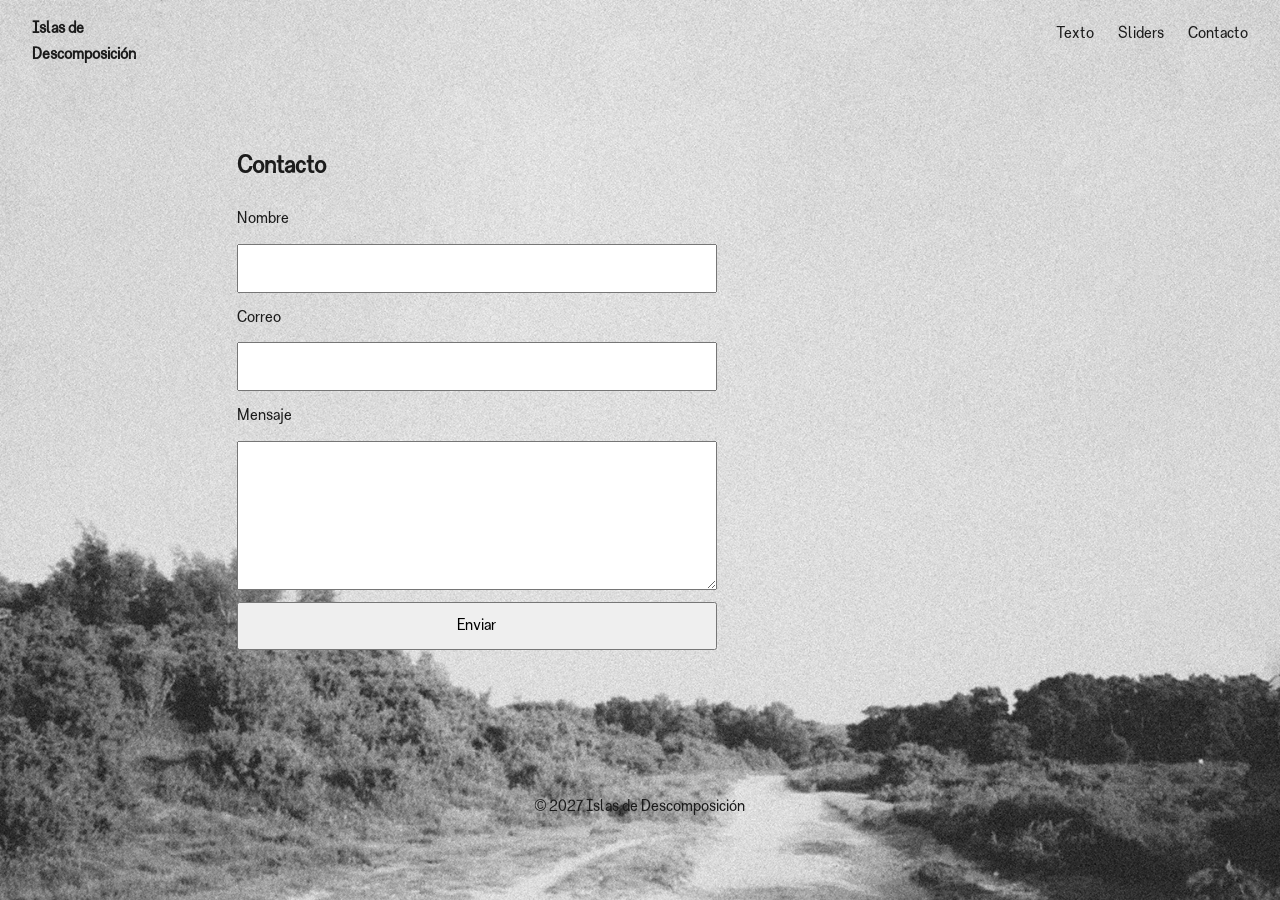
<file: contacto.html>
<!DOCTYPE html>
<html lang="es">
<head>
  <meta charset="UTF-8">
  <meta name="viewport" content="width=device-width, initial-scale=1">
  <title>Contacto — Islas de Descomposición</title>
  <link rel="stylesheet" href="css/styles.css">
</head>
<body>
  <header class="site-header">
    <a class="logo" href="index.html">Islas de Descomposición</a>
    <nav aria-label="Principal">
      <ul>
        <li><a href="index.html#texto">Texto</a></li>
        <li><a href="index.html#sliders">Sliders</a></li>
        <li><a href="contacto.html" aria-current="page">Contacto</a></li>
      </ul>
    </nav>
  </header>

  <main>
    <section class="contacto" aria-labelledby="contacto-title">
      <h1 id="contacto-title">Contacto</h1>
      <form action="#" method="post">
        <label for="nombre">Nombre</label>
        <input id="nombre" name="nombre" type="text" required>

        <label for="email">Correo</label>
        <input id="email" name="email" type="email" required>

        <label for="mensaje">Mensaje</label>
        <textarea id="mensaje" name="mensaje" rows="5" required></textarea>

        <button type="submit">Enviar</button>
      </form>
    </section>
  </main>

  <footer class="site-footer">
    <p>&copy; 2027 Islas de Descomposición</p>
  </footer>
</body>
</html>
</file>
<file: css/styles.css>
:root {
  --color-1: #1c1c1c;
  --color-2: #eaeaea;
  --section-gutter: clamp(3rem, 6vw, 7rem);
  --section-copy-width: 60ch;
  --section-title-size: clamp(2.5rem, 10vw, 8rem);
  --section-subtitle-size: clamp(1.5rem, 3vw, 2rem);
  --section-body-size: clamp(1.125rem, 1.8vw, 1.5rem);
  --section-body-line-height: 1.65;
}

*, *::before, *::after { box-sizing: border-box; }

/* Scrollbar custom: fondo negro, barra blanca, hover gris */
:root {
  --scrollbar-track: #000;
  --scrollbar-thumb: #fff;
  --scrollbar-thumb-hover: #808080;
  --scrollbar-size: 10px;
}

/* Firefox (no soporta ::-webkit-scrollbar ni hover en la barra) */
@supports not selector(::-webkit-scrollbar) {
  html {
    scrollbar-color: var(--scrollbar-thumb) var(--scrollbar-track);
  }
}

::-webkit-scrollbar {
  width: var(--scrollbar-size);
  height: var(--scrollbar-size);
}

::-webkit-scrollbar-track,
::-webkit-scrollbar-corner {
  background: var(--scrollbar-track);
}

::-webkit-scrollbar-thumb {
  background: var(--scrollbar-thumb);
  border-radius: 0;
}

::-webkit-scrollbar-thumb:hover,
::-webkit-scrollbar-thumb:active {
  background: var(--scrollbar-thumb-hover);
}

@font-face {
  font-family: 'Descompuesto';
  src: url('./Descompuesto-Regular.woff2') format('woff2');
}


body {
  margin: 0;
  font-family: 'Descompuesto', sans-serif;
  line-height: 1.6;
  color: #1b1b1b;
  background-image: url('../recursos/jpgs/back-1.jpg');
  background-repeat: repeat-x;
  background-size: auto 100vh;
  background-attachment:fixed;
}

.horizontal { background-image: none; }

.horizontal .scroll-background {
  position: fixed;
  inset: 0 auto 0 0;
  z-index: 0;
  display: flex;
  height: 100vh;
  pointer-events: none;
  will-change: transform;
}

.horizontal .scroll-background img {
  display: block;
  flex: 0 0 auto;
  height: 100%;
  max-width: none;
}

.horizontal .section-progress {
  position: fixed;
  left: 0;
  bottom: 2.25rem;
  z-index: 9;
  height: 20px;
  opacity: 0;
  visibility: hidden;
  pointer-events: none;
  will-change: transform, opacity;
  transition: opacity .7s ease, visibility 0s linear .7s;
}

.horizontal .section-progress.is-visible.is-scrolling {
  opacity: 1;
  visibility: visible;
  transition: opacity .7s ease, visibility 0s;
}

.section-progress__line {
  position: absolute;
  top: 50%;
  height: 2px;
  background: #fff;
  filter: drop-shadow(0 1px 2px rgba(0, 0, 0, .45));
  transform: translateY(-50%);
}

.section-progress__dot {
  position: absolute;
  top: 50%;
  width: 16px;
  height: 16px;
  border: 2px solid #fff;
  border-radius: 50%;
  background: #fff;
  box-shadow: 0 1px 3px rgba(0, 0, 0, .45);
  transform: translate(-50%, -50%);
  transition: transform .25s ease;
}

.section-progress__dot.is-current {
  transform: translate(-50%, -50%) scale(1.25);
}

.section-progress__walker {
  position: absolute;
  top: 50%;
  width: 80px;
  height: 100px;
  background: url('../recursos/pngs/Madre_Caminante-1.png') center / contain no-repeat;
  filter: drop-shadow(0 1px 3px rgba(0, 0, 0, .45));
  transform: translate(-50%, calc(-100% - 14px));
  animation: caminar 1.2s steps(1, end) infinite;
  animation-play-state: paused;
}

.section-progress__walker.is-reversed {
  transform: translate(-50%, calc(-100% - 14px)) scaleX(-1);
}

.section-progress.is-scrolling .section-progress__walker {
  animation-play-state: running;
}

@keyframes caminar {
  0%, 33.333% {
    background-image: url('../recursos/pngs/Madre_Caminante-1.png');
  }
  33.334%, 66.666% {
    background-image: url('../recursos/pngs/Madre_Caminante-2.png');
  }
  66.667%, 99.999% {
    background-image: url('../recursos/pngs/Madre_Caminante-3.png');
  }
  100% {
    background-image: url('../recursos/pngs/Madre_Caminante-1.png');
  }
}

@media (prefers-reduced-motion: reduce) {
  .section-progress__walker {
    animation: none;
  }
}

.site-header {
  position: fixed;
  inset: 0 0 auto 0;
  z-index: 10;
  display: flex;
  justify-content: space-between;
  align-items: center;
  padding: 1rem 2rem;
}
.site-header ul { display: flex; gap: 1.5rem; margin: 0; padding: 0; list-style: none; }
.site-header a { color: inherit; text-decoration: none; }
.logo { font-weight: 700; }

section { padding: 6rem var(--section-gutter); max-width: 960px; margin: 0 auto; }

/* Scroll horizontal (solo index): los paneles se alinean en fila */
.horizontal { overflow-y: hidden; }
.horizontal main { position: relative; z-index: 1; display: flex; width: max-content; }
.horizontal main > section {
  flex: 0 0 100vw;
  width: 100vw;
  max-width: none;
  height: 100vh;
  margin: 0;
  overflow: hidden;
}
.horizontal .site-footer { display: none; }

.logo {
  display: inline-block;
  width: 140px; 
  height: 36px; 
  color: rgba(0, 0, 0, 0); /* Oculta el texto visualmente */
  user-select: none;
}

.hero {
  max-width: none;
  min-height: 100vh;
  padding-top: 220px;
  display: grid;
  place-content: center;
  justify-items: center;
  text-align: center;
  color: #3d5a45;
}

.hero__logo {
  position: fixed;
  top: 32%;
  left: 50%;
  width: min(85vw, 600px); /* Tamaño grande inicial en el hero */
  height: auto;
  z-index: 20;             /* Por encima del .site-header (z-index: 10) */
  pointer-events: none;
  transform: translate(-50%, -50%) scale(1);
  will-change: transform, top, left;
}

.hero__svg { width: min(90vw, 800px); height: auto; }
.hero h1 { color: #1b1b1b; font-size: clamp(2rem, 6vw, 4rem); margin: 1rem 0 0; }

.sliders { display: flex; flex-direction: column; gap: .75rem; padding-block: 5rem 1.5rem; }
.sliders h2, .sliders h3 { margin: 0; }
.sliders article { flex: 1; min-height: 0; display: flex; flex-direction: column; min-width: 0; }
.sliders .swiper { flex: 1; min-height: 0; width: 100%; }
.texto { align-content: center; }
.horizontal .texto,
.horizontal .section-title-panel {
  display: flex;
  flex-direction: column;
  justify-content: center;
  gap: 1.5rem;
  padding: 4rem var(--section-gutter) 12rem;
}

.horizontal .texto > * {
  max-width: var(--section-copy-width);
  margin: 0;
}

.horizontal .section-title-panel > * {
  width: 100%;
  max-width: var(--section-copy-width);
  margin: 0 auto;
}

.section-intro-layout {
  display: flex;
  flex-direction: column;
  align-items: flex-start;
  gap: 1.5rem;
}

.section-intro-copy {
  display: flex;
  flex-direction: column;
  gap: 1rem;
  max-width: var(--section-copy-width);
}

.section-intro-copy p {
  margin: 0;
  font-size: var(--section-body-size);
  line-height: var(--section-body-line-height);
}

@media (max-width: 63.999rem) {
  .section-intro-layout {
    gap: .75rem;
  }

  .section-intro-copy {
    gap: .5rem;
  }
}

.section-heading {
  display: flex;
  flex-direction: column;
  gap: 1.5rem;
}

.section-title {
  margin: 0;
  font-size: var(--section-title-size);
  font-weight: 400;
  line-height: .9;
}

.section-subtitle {
  margin: 0;
  max-width: var(--section-copy-width);
  font-size: var(--section-subtitle-size);
  line-height: 1.35;
}

.horizontal .texto-cuerpo {
  display: flex;
  flex-direction: column;
  justify-content: center;
  padding: 4rem var(--section-gutter) 12rem;
}

.texto-cuerpo p {
  max-width: var(--section-copy-width);
  margin: 0;
  font-size: var(--section-body-size);
  line-height: var(--section-body-line-height);
}

.swiper-slide {
  display: grid;
  place-items: center;
  font-size: 1.5rem;
  background: #d9d2c3;
  border-radius: 8px;
}

.contacto { padding-top: 8rem; min-height: 80vh; }
.contacto form { display: grid; gap: .75rem; max-width: 480px; }
.contacto input, .contacto textarea, .contacto button { font: inherit; padding: .6rem; }

.site-footer { padding: 2rem; text-align: center; }
</file>
